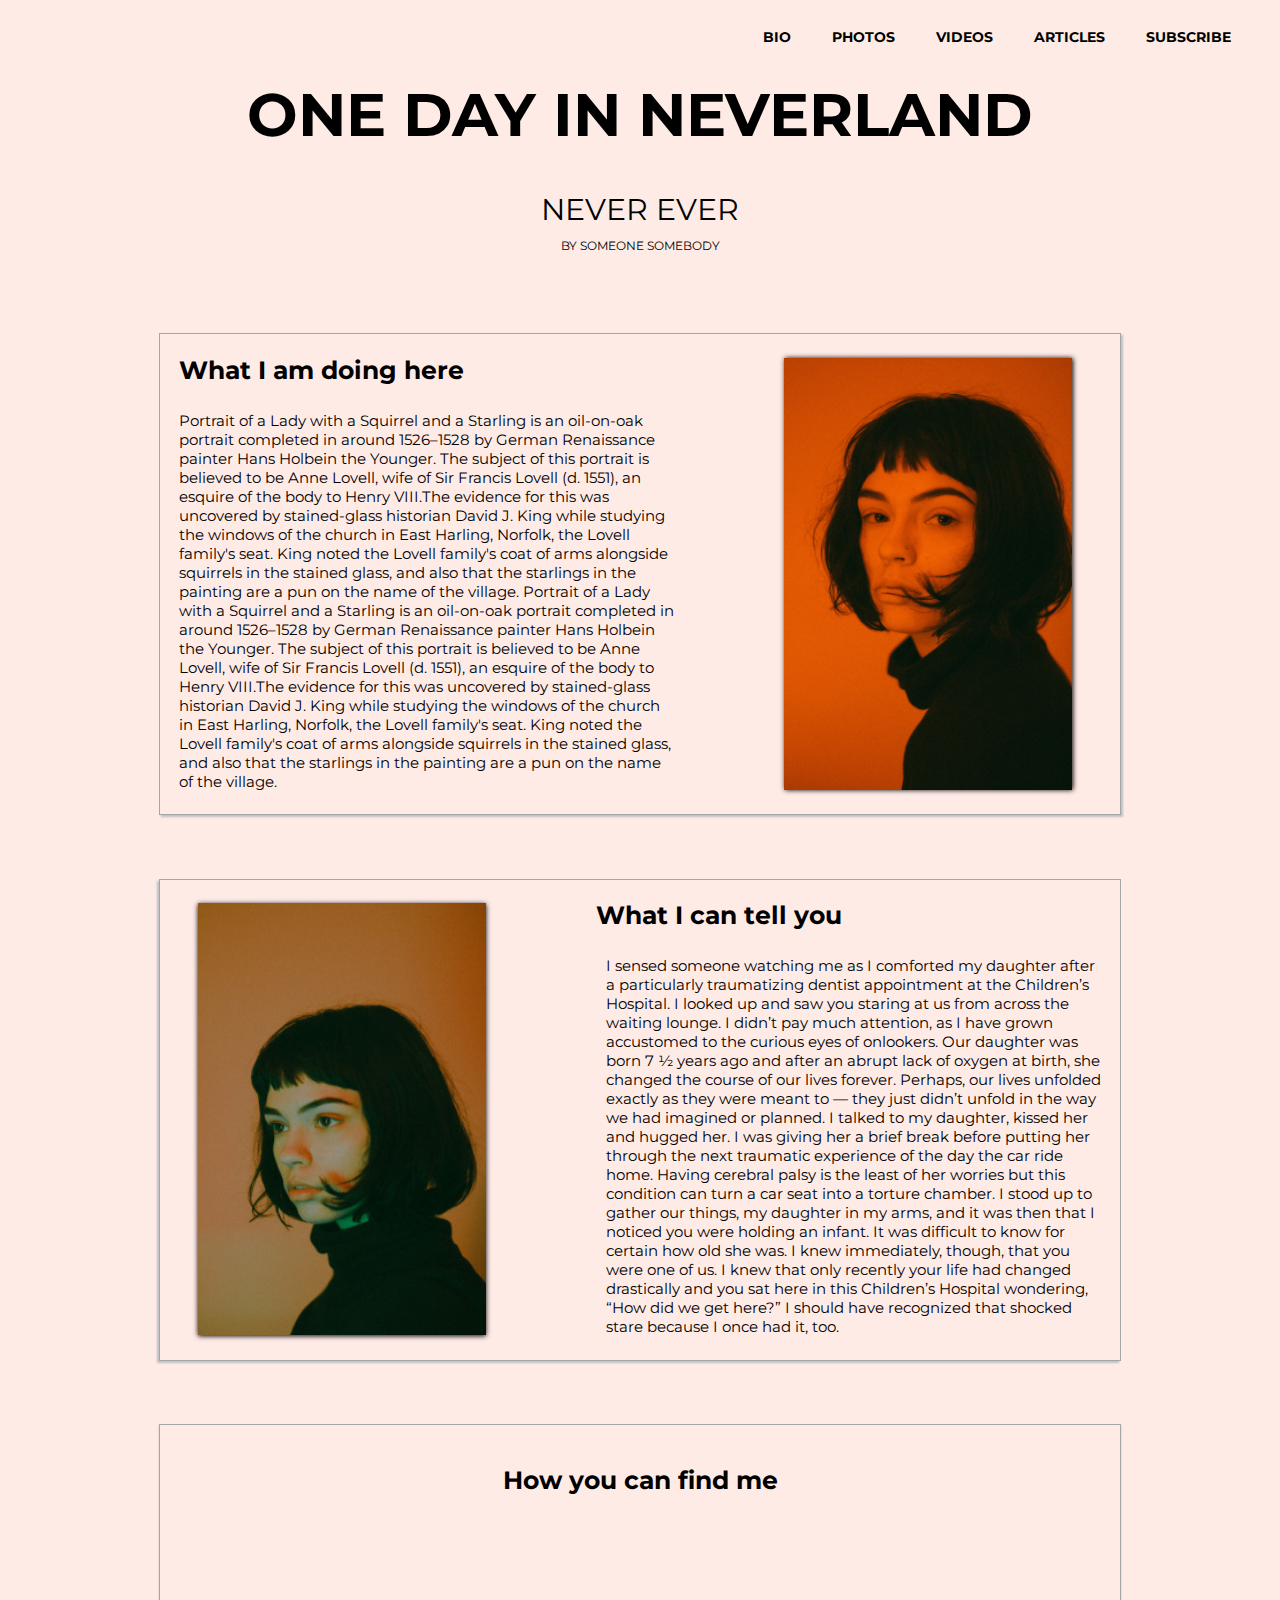
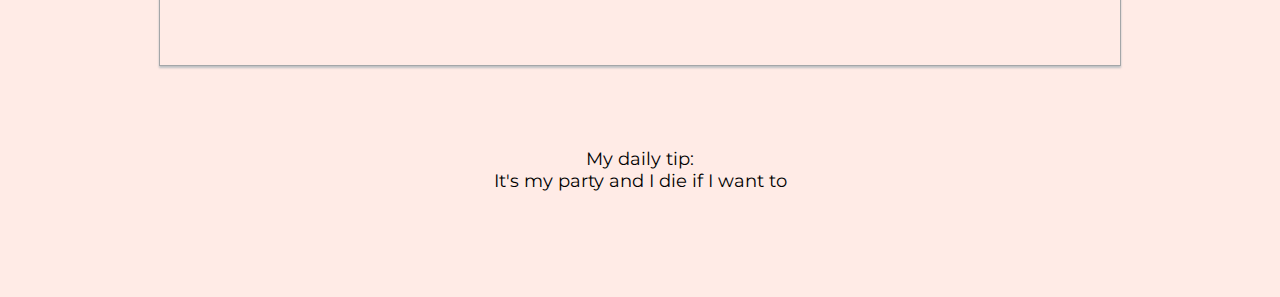
<file: index.html>
<!DOCTYPE html>
<html lang="en">
  <head>
    <meta charset="UTF-8">
    <meta name="viewport" content="width=device-width, initial-scale=1.0">
    <meta http-equiv="X-UA-Compatible" content="ie=edge">
    <title>Blog</title>
    <link rel="stylesheet" href="https://use.fontawesome.com/releases/v5.7.2/css/all.css" integrity="sha384-fnmOCqbTlWIlj8LyTjo7mOUStjsKC4pOpQbqyi7RrhN7udi9RwhKkMHpvLbHG9Sr" crossorigin="anonymous">
    <link rel="stylesheet" href="styles/blog-home.css">
    <link href="https://fonts.googleapis.com/css?family=Montserrat" rel="stylesheet">
  </head>
  <body body bgcolor=#ffebe6>

    <div class="container">
      <nav class="navigation">
        <a class="navigation_link" href="#">BIO</a>
        <a class="navigation_link" href="pages/photos.html">Photos</a>
        <a class="navigation_link" href="#">Videos</a>
        <a class="navigation_link" href="#">Articles</a>
        <a class="navigation_link" href="pages/subscribe.html">Subscribe</a>
      </nav>

    <header class="header">
      <h1 class="header__h1">One day in Neverland</h1>
      <blockquote class="header__quote">
        <p class="header__quote__text">Never Ever</p>
        <footer class="header__quote__footer">by Someone Somebody</footer>
      </blockquote>
    </header>

    <main class="main">
      <section class="main__section">
        <img  class="images" src="images/girl.jpg" alt='girl'>
        <h2 class="main__section__h2">What I am doing here</h2>
        <p class="main__section__text"> Portrait of a Lady with a Squirrel
          and a Starling is an oil-on-oak portrait completed in around
          1526–1528 by German Renaissance painter Hans Holbein the Younger.
          The subject of this portrait is believed to be Anne Lovell,
          wife of Sir Francis Lovell (d. 1551), an esquire of the body to
          Henry VIII.The evidence for this was uncovered by stained-glass
          historian David J. King while studying the windows of the church
          in East Harling, Norfolk, the Lovell family's seat. King noted
          the Lovell family's coat of arms alongside squirrels in the stained
          glass, and also that the starlings in the painting are a pun on the
          name of the village.
          Portrait of a Lady with a Squirrel
          and a Starling is an oil-on-oak portrait completed in around
          1526–1528 by German Renaissance painter Hans Holbein the Younger.
          The subject of this portrait is believed to be Anne Lovell,
          wife of Sir Francis Lovell (d. 1551), an esquire of the body to
          Henry VIII.The evidence for this was uncovered by stained-glass
          historian David J. King while studying the windows of the church
          in East Harling, Norfolk, the Lovell family's seat. King noted
          the Lovell family's coat of arms alongside squirrels in the stained
          glass, and also that the starlings in the painting are a pun on the
          name of the village.</p>
      </section>

      <section class="main__section_tell">
        <h2 class="main__section__h2_tell">What I can tell you</h2>
        <p class="main__section__text_tell">
          I sensed someone watching me as I comforted my daughter after
          a particularly traumatizing dentist appointment at the Children’s
          Hospital. I looked up and saw you staring at us from across
          the waiting lounge. I didn’t pay much attention, as I have grown
          accustomed to the curious eyes of onlookers. Our daughter was born
          7 ½ years ago and after an abrupt lack of oxygen at birth, she
          changed the course of our lives forever. Perhaps, our lives unfolded
          exactly as they were meant to — they just didn’t unfold in the way
          we had imagined or planned. I talked to my daughter, kissed her and
          hugged her. I was giving her a brief break before putting her
          through the next traumatic experience of the day the car ride home.
          Having cerebral palsy is the least of her worries but this condition
          can turn a car seat into a torture chamber.
          I stood up to gather our things, my daughter in my arms, and it was
          then that I noticed you were holding an infant. It was difficult to
          know for certain how old she was. I knew immediately, though, that
          you were one of us. I knew that only recently your life had changed
          drastically and you sat here in this Children’s Hospital wondering,
          “How did we get here?” I should have recognized that shocked stare
          because I once had it, too.
        </p>
          <img  class="images_tell" src="images/girl_tell.jpg" alt='girl'>
      </section>

      <section class="main__section_find">
        <h2 class="main__section__h2_find">How you can find me</h2>
        <div class='social'>
        <div class="social youtube">
          <a href="https://www.youtube.com/user/JonnaJinton" target="_blank"><i class="fab fa-youtube"></i></a>
        </div>
        <div class="social twitter">
          <a href="https://twitter.com/vkozulya" target="_blank"><i class="fab fa-twitter-square"></i></a>
        </div>
        <div class="social instagram">
          <a href="https://www.instagram.com/zmiyuchkaa/" target="_blank"><i class="fab fa-instagram"></i></a>
        </div>
        <div class="social facebook">
          <a href="https://www.facebook.com/rolskaolena?ref=bookmarks" target="_blank"><i class="fab fa-facebook-f"></i></a>
        </div>
        </div>
      </section>
   </main>

      <footer class="footer">
        <p class="footer__tip">My daily tip:<br> It's my party and I die if I want to </p>
      </footer>

    </div>
  </body>
</html>
</file>
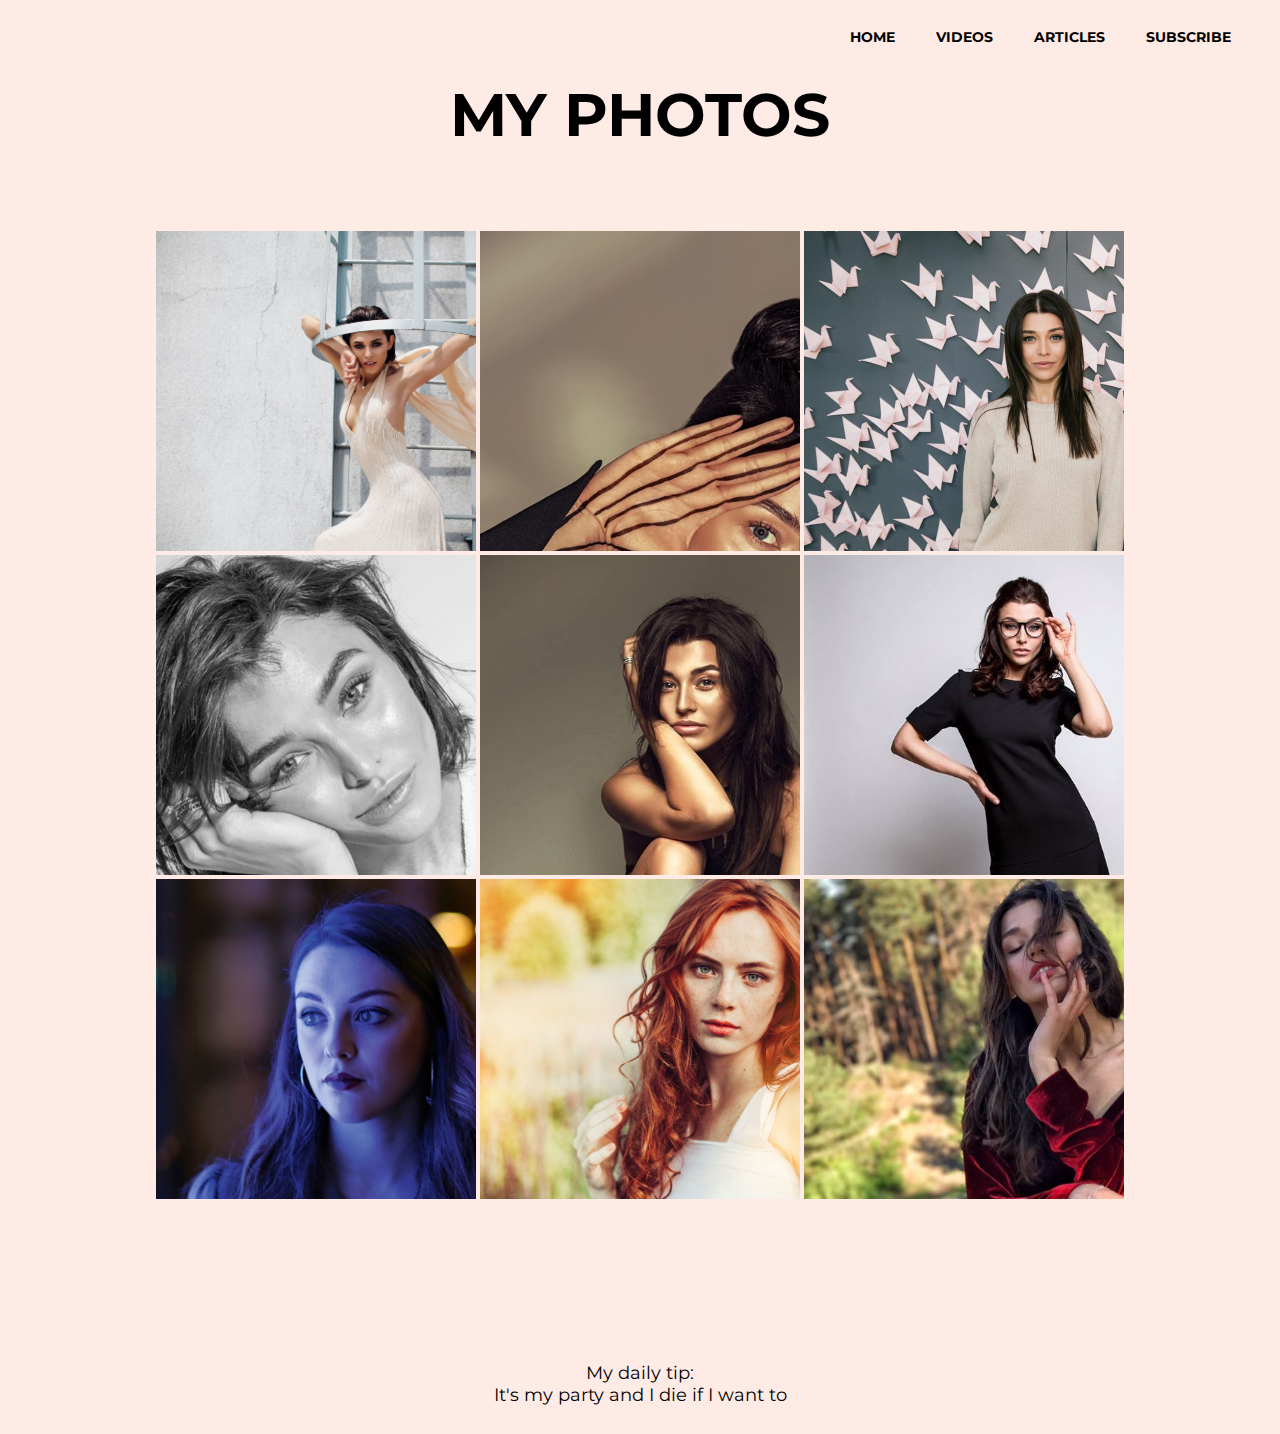
<file: pages/photos.html>
<!DOCTYPE html>
<html lang="en">
  <head>
    <meta charset="UTF-8">
    <meta name="viewport" content="width=device-width, initial-scale=1.0">
    <meta http-equiv="X-UA-Compatible" content="ie=edge">
    <title>Blog</title>
    <link rel="stylesheet" href="https://use.fontawesome.com/releases/v5.7.2/css/all.css" integrity="sha384-fnmOCqbTlWIlj8LyTjo7mOUStjsKC4pOpQbqyi7RrhN7udi9RwhKkMHpvLbHG9Sr" crossorigin="anonymous">
    <link rel="stylesheet" href="../styles/blog-photos.css">
    <link href="https://fonts.googleapis.com/css?family=Montserrat" rel="stylesheet">
  </head>
  <body body bgcolor=#ffebe6>

    <div class="container">
      <nav class="navigation">
        <a class="navigation_link" href="../index.html">Home</a>
        <a class="navigation_link" href="#">Videos</a>
        <a class="navigation_link" href="#">Articles</a>
        <a class="navigation_link" href="subscribe.html">Subscribe</a>
      </nav>

    <header class="header">
      <h1 class="header__h1">My photos</h1>
    </header>

    <main class="main">
      <ul class="main__section">
        <li><img class="images" src="../images/Alina-10.jpg" alt='Alina'></li>
        <li><img  class="images" src="../images/Alina-4.jpg" alt='Alina'></li>
        <li><img  class="images" src="../images/Alina-3.jpg" alt='Alina'></li>
        <li><img  class="images" src="../images/Alina-2.jpg" alt='Alina'></li>
        <li><img  class="images" src="../images/Alina-5.jpg" alt='Alina'></li>
        <li><img  class="images" src="../images/Alina-6.jpg" alt='Alina'></li>
        <li><img  class="images" src="../images/girl_8.jpg" alt='Alina'></li>
        <li><img  class="images" src="../images/girl_1.jpg" alt='Alina'></li>
        <li><img  class="images" src="../images/Alina-9.jpg" alt='Alina'></li>
      </ul>
    </main>

      <footer class="footer">
        <p class="footer__tip">My daily tip:<br> It's my party and I die if I want to </p>
      </footer>

    </div>
  </body>
</html>
</file>
<file: styles/blog-home.css>
.container { margin: auto; font-family: Montserrat;}

.header {
  padding-top: 30px;
  color: black;
  font-size: 30px;
  text-transform: uppercase;
  text-align: center;
  margin-bottom: 80px;
}

.header__quote__text {
  color: black;
  font-size: 30px;
  text-transform: uppercase;
  text-align: center;
  margin-bottom: 10px;
}

.header__quote__footer {
  color: black;
  font-size: 12px;
  text-transform: uppercase;
  text-align: center;
}

.navigation {
  float: right;
  padding-top: 20px;
}

.navigation_link {
  padding: 0;
  margin: 0;
  display: block;
}

.navigation a {
  color: black;
  text-decoration: none;
  text-transform: uppercase;
  font-size: 14px;
  font-weight: bold;
  float: left;
  margin-right: 41px;
}

.main__section {
  margin-top: 5%;
  margin-left: auto;
  margin-right: auto;
  height:30em;
  width: 60em;
  border: 1px solid #a4a6a8;
  box-shadow: 2px 2px 2px #bec0c4 ;
}

.main__section__h2 {
  align-content: : left;
  padding-left: 2%;
  padding-top: 0%;
  font-size: 25px;
}

.main__section__text {
  align-content: : left;
  padding-left: 2%;
  padding-top: 0.5%;
  width: 33em;
  max-height: 5em;
  font-size: 15px;
}

.images {
  width:18em;
  float: right;
  margin-top: 2.5%;
  margin-right: 5%;
  box-shadow: 1px 0 5px;
}

.main__section_tell {
  margin-top: 5%;
  margin-left: auto;
  margin-right: auto;
  height:30em;
  width: 60em;
  border: 1px solid #a4a6a8;
  box-shadow: -2px 2px 2px #bec0c4;
}

.main__section__h2_tell {
  text-align: right;
  padding-right: 29%;
  padding-top: 0%;
  font-size: 25px;
}

.main__section__text_tell {
  text-align: left;
  padding-right: 2%;
  padding-top: 0.5%;
  width: 33em;
  height: 5em;
  font-size: 15px;
  margin: 0;
  float: right;
}

.images_tell {
  width:18em;
  float: left;
  margin-top: -5%;
  margin-left: 4%;
  box-shadow: 0px 1px 5px;
}

.main__section_find {
  margin-top: 5%;
  margin-left: auto;
  margin-right: auto;
  height:15em;
  width: 60em;
  border: 1px solid #a4a6a8;
  box-shadow: 0 2px 2px #bec0c4;
}

.main__section__h2_find {
  text-align: center;
  font-size: 25px;
  padding-top: 2%;
  padding-bottom: 4%;
}

.social {
  padding-left: 20%;
}

.social a {
    text-align: center;
    float: left;
    margin: 0 10px 10px 0;
    padding: 6px;
}

.social a i {
  font-size: 32px;
  font-weight: 700;
  color: black;
  display: inline-block;
  width: 50px;
}

.youtube a:hover {background: #c4302b; color: #fff;}
.twitter a:hover {background: #00acee; color: #fff;}
.instagram a:hover {background: #3f729b; color: #fff;}
.facebook a:hover {background: #3b5998; color: #fff;}

.footer {
  margin-top: 5%;
  margin-left: auto;
  margin-right: auto;
  height:10em;
  width: 60em;
}

.footer__tip {
  text-align: center;
  font-size: 18px;
  padding-top: 2%;
  padding-bottom: 2%;
}
</file>
<file: styles/blog-photos.css>
.container { margin: auto; font-family: Montserrat;}

.header {
  padding-top: 30px;
  color: black;
  font-size: 30px;
  text-transform: uppercase;
  text-align: center;
  margin-bottom: 80px;
}

.header__quote__text {
  color: black;
  font-size: 30px;
  text-transform: uppercase;
  text-align: center;
  margin-bottom: 10px;
}

.header__quote__footer {
  color: black;
  font-size: 12px;
  text-transform: uppercase;
  text-align: center;
}

.navigation {
  float: right;
  padding-top: 20px;
}

.navigation_link {
  padding: 0;
  margin: 0;
  display: block;
}

.navigation a {
  color: black;
  text-decoration: none;
  text-transform: uppercase;
  font-size: 14px;
  font-weight: bold;
  float: left;
  margin-right: 41px;
}

.main {
  text-align: center;
}

.main__section {
  box-sizing: border-box;
  list-style-type: none;
}

.main__section li {
  margin: 0;
  padding: 0;
  display: inline-block;
  width: 20em;
  height: 20em;
  overflow: hidden;
}

ul {
  padding: 0;
}


.images {
  width: 150%;
}

.main__section img {

  -webkit-transition: all 1s ease;
     -moz-transition: all 1s ease;
       -o-transition: all 1s ease;
      -ms-transition: all 1s ease;
          transition: all 1s ease;
}

.main__section img:hover {
  width: 100%;
}

.footer {
  margin-top: 5%;
  margin-left: auto;
  margin-right: auto;
  height:10em;
  width: 60em;
}

.footer__tip {
  text-align: center;
  font-size: 18px;
  padding-top: 10%;
  padding-bottom: 2%;
}
</file>
